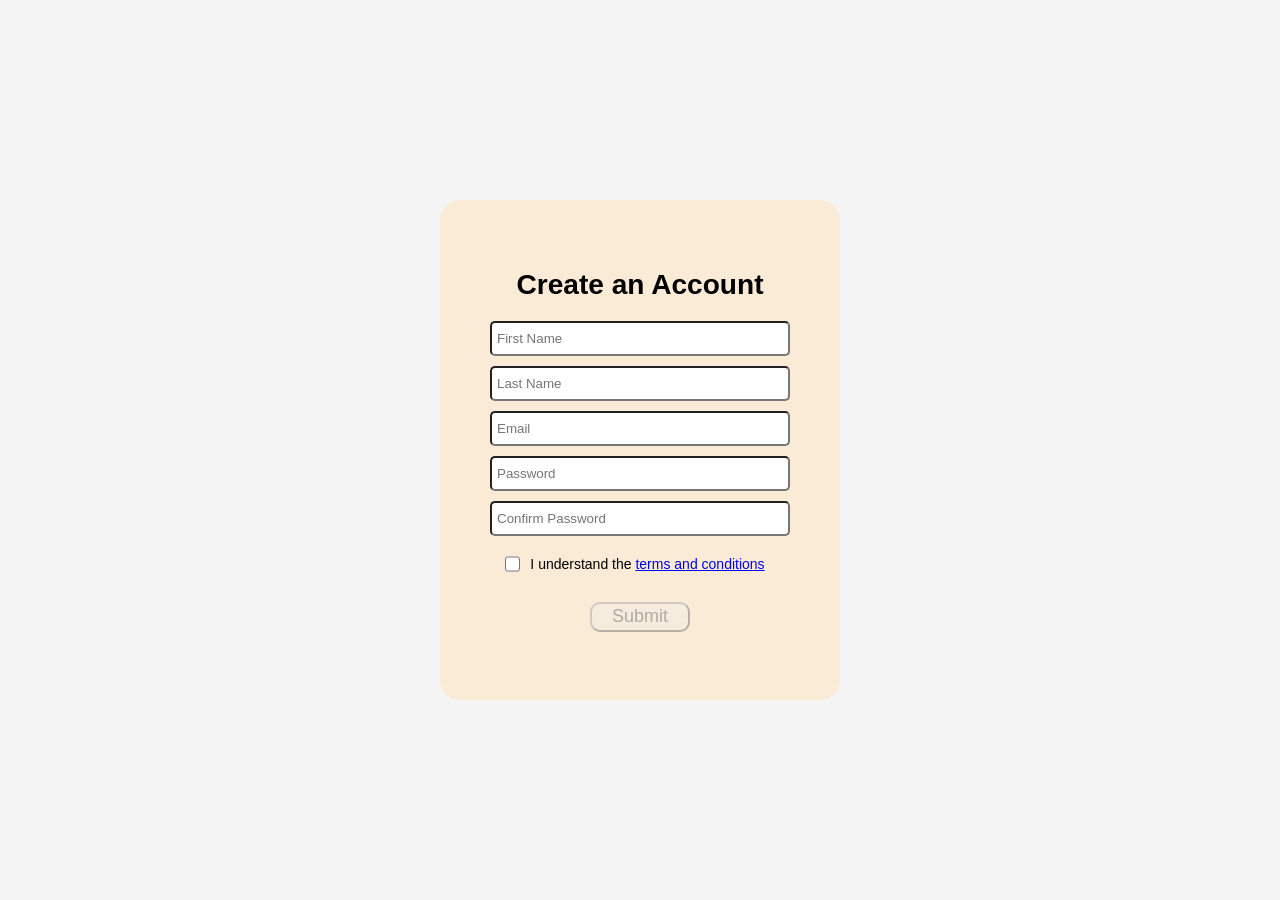
<file: index.html>
<!DOCTYPE html>
<html lang="en">
<head>
    <meta charset="UTF-8">
    <meta name="viewport" content="width=device-width, initial-scale=1.0">
    <title>Create an Account</title>
    <link rel="stylesheet" href="style.css">
</head>
<body>
    <div class="reg-container">
        <form action=""  target="_blank" class="reg-form">
            <h3>Create an Account</h3>
            <input type="text" id="fname" class="inputs fNames" placeholder="First Name">
            <input type="text" id="lname" class="inputs lNames" placeholder="Last Name">
            <input 
                type="email" 
                id="email" 
                class="emails inputs" 
                placeholder="Email" 
                autocomplete="on">
            <input type="password" id="password" class="passwords inputs" placeholder="Password">
            <input type="password" id="confirmPassword" class="confirmPasswords inputs" placeholder="Confirm Password">
            <div class="terms">
                <input type="checkbox" id="checkboxed" class="checkbox"><p> I understand the <a href="./termsandconditions.html" target="_blank"> terms and conditions</a></p>
            </div>
            <button class="submit btn" disabled>Submit</button>
        </form>
    </div>
    <script src="script.js"></script>
</body>
</html>
</file>
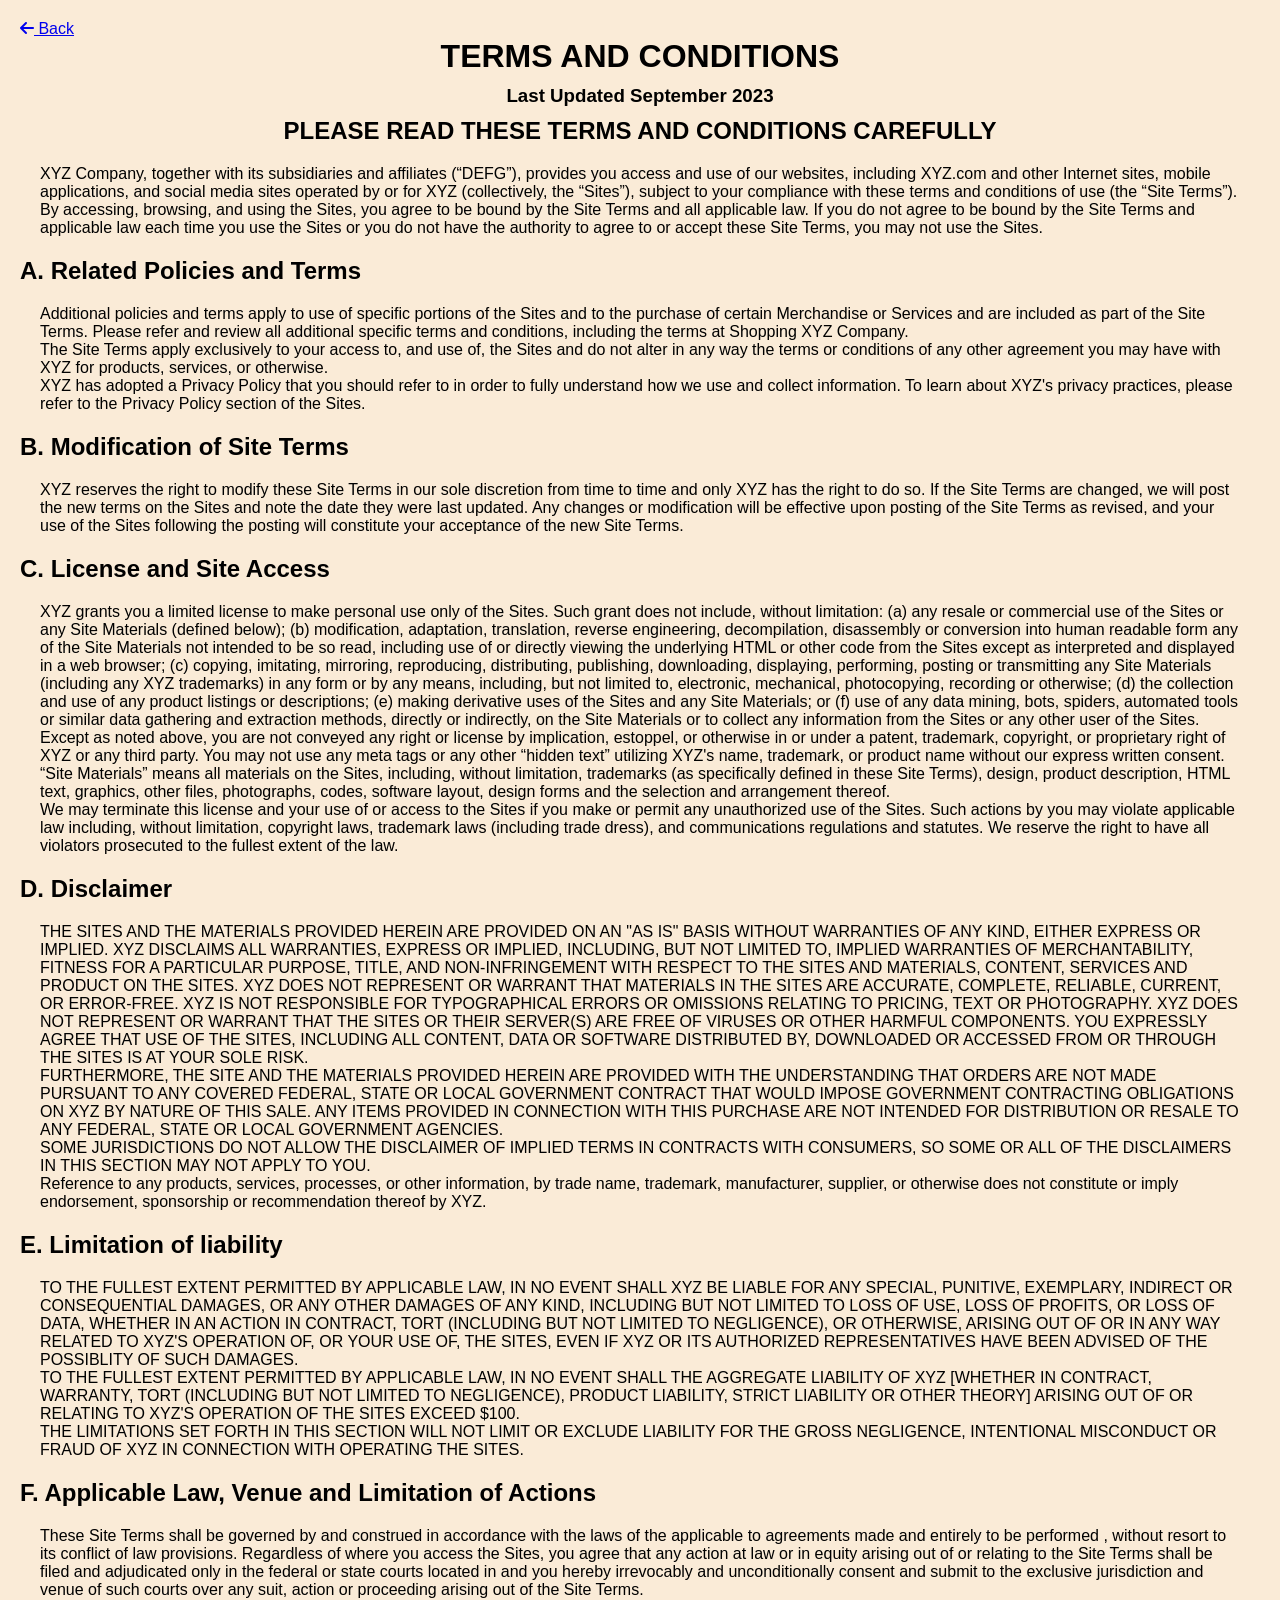
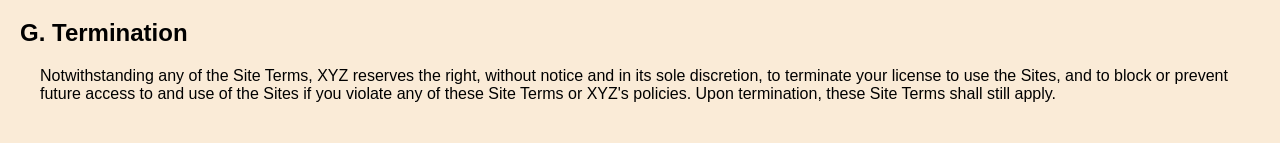
<file: termsandconditions.html>
<!DOCTYPE html>
<html lang="en">
<head>
    <meta charset="UTF-8">
    <meta name="viewport" content="width=device-width, initial-scale=1.0">
    <title>Terms and Conditions</title>
    <link rel="stylesheet" href="style1.css">
   
    <link rel="stylesheet" href="https://cdnjs.cloudflare.com/ajax/libs/font-awesome/6.4.2/css/all.min.css" integrity="sha512-z3gLpd7yknf1YoNbCzqRKc4qyor8gaKU1qmn+CShxbuBusANI9QpRohGBreCFkKxLhei6S9CQXFEbbKuqLg0DA==" crossorigin="anonymous" referrerpolicy="no-referrer" />
</head>
<body>
    <div class="tnc">
        <span><a href="./index.html"><i class="fa-solid fa-arrow-left"></i>  Back</a></span>
        <div class="header">
            <h1>TERMS AND CONDITIONS</h1>
            <h3>Last Updated September 2023</h3>
            <h2>PLEASE READ THESE TERMS AND CONDITIONS CAREFULLY</h2>
            <div class="foreword spacer">
                <p>XYZ Company, together with its subsidiaries and affiliates (“DEFG”), provides you access and use of our websites, including XYZ.com and other Internet sites, mobile applications, and social media sites operated by or for XYZ (collectively, the “Sites”), subject to your compliance with these terms and conditions of use (the “Site Terms”). By accessing, browsing, and using the Sites, you agree to be bound by the Site Terms and all applicable law. If you do not agree to be bound by the Site Terms and applicable law each time you use the Sites or you do not have the authority to agree to or accept these Site Terms, you may not use the Sites.</p>
            </div>
        </div>
        <div class="related-policies-and-terms">
            <h2>A. Related Policies and Terms</h2>
            <div class="spacer">
            <p>Additional policies and terms apply to use of specific portions of the Sites and to the purchase of certain Merchandise or Services and are included as part of the Site Terms. Please refer and review all additional specific terms and conditions, including the terms at Shopping XYZ Company.</p>
            <p>The Site Terms apply exclusively to your access to, and use of, the Sites and do not alter in any way the terms or conditions of any other agreement you may have with XYZ for products, services, or otherwise.</p>
            <p>XYZ has adopted a Privacy Policy that you should refer to in order to fully understand how we use and collect information. To learn about XYZ&#39;s privacy practices, please refer to the Privacy Policy section of the Sites.</p>
            </div>
        </div>
        <div class="modification">
            <h2>B. Modification of Site Terms</h2>
            <div class="spacer">
            <p>XYZ reserves the right to modify these Site Terms in our sole discretion from time to time and only XYZ has the right to do so. If the Site Terms are changed, we will post the new terms on the Sites and note the date they were last updated. Any changes or modification will be effective upon posting of the Site Terms as revised, and your use of the Sites following the posting will constitute your acceptance of the new Site Terms.</p>
            </div>
        </div>
        <div class="license">
            <h2>C. License and Site Access</h2>
            <div class="spacer">
            <p>XYZ grants you a limited license to make personal use only of the Sites. Such grant does not include, without limitation: (a) any resale or commercial use of the Sites or any Site Materials (defined below); (b) modification, adaptation, translation, reverse engineering, decompilation, disassembly or conversion into human readable form any of the Site Materials not intended to be so read, including use of or directly viewing the underlying HTML or other code from the Sites except as interpreted and displayed in a web browser; (c) copying, imitating, mirroring, reproducing, distributing, publishing, downloading, displaying, performing, posting or transmitting any Site Materials (including any XYZ trademarks) in any form or by any means, including, but not limited to, electronic, mechanical, photocopying, recording or otherwise; (d) the collection and use of any product listings or descriptions; (e) making derivative uses of the Sites and any Site Materials; or (f) use of any data mining, bots, spiders, automated tools or similar data gathering and extraction methods, directly or indirectly, on the Site Materials or to collect any information from the Sites or any other user of the Sites. Except as noted above, you are not conveyed any right or license by implication, estoppel, or otherwise in or under a patent, trademark, copyright, or proprietary right of XYZ or any third party. You may not use any meta tags or any other “hidden text” utilizing XYZ&#39;s name, trademark, or product name without our express written consent. “Site Materials” means all materials on the Sites, including, without limitation, trademarks (as specifically defined in these Site Terms), design, product description, HTML text, graphics, other files, photographs, codes, software layout, design forms and the selection and arrangement thereof.</p>
            <p>We may terminate this license and your use of or access to the Sites if you make or permit any unauthorized use of the Sites. Such actions by you may violate applicable law including, without limitation, copyright laws, trademark laws (including trade dress), and communications regulations and statutes. We reserve the right to have all violators prosecuted to the fullest extent of the law.</p>
            </div>
        </div>
        <div class="disclaimer">
            <h2>D. Disclaimer</h2>
            <div class="spacer">
            <p>THE SITES AND THE MATERIALS PROVIDED HEREIN ARE PROVIDED ON AN "AS IS" BASIS WITHOUT WARRANTIES OF ANY KIND, EITHER EXPRESS OR IMPLIED. XYZ DISCLAIMS ALL WARRANTIES, EXPRESS OR IMPLIED, INCLUDING, BUT NOT LIMITED TO, IMPLIED WARRANTIES OF MERCHANTABILITY, FITNESS FOR A PARTICULAR PURPOSE, TITLE, AND NON-INFRINGEMENT WITH RESPECT TO THE SITES AND MATERIALS, CONTENT, SERVICES AND PRODUCT ON THE SITES. XYZ DOES NOT REPRESENT OR WARRANT THAT MATERIALS IN THE SITES ARE ACCURATE, COMPLETE, RELIABLE, CURRENT, OR ERROR-FREE. XYZ IS NOT RESPONSIBLE FOR TYPOGRAPHICAL ERRORS OR OMISSIONS RELATING TO PRICING, TEXT OR PHOTOGRAPHY. XYZ DOES NOT REPRESENT OR WARRANT THAT THE SITES OR THEIR SERVER(S) ARE FREE OF VIRUSES OR OTHER HARMFUL COMPONENTS. YOU EXPRESSLY AGREE THAT USE OF THE SITES, INCLUDING ALL CONTENT, DATA OR SOFTWARE DISTRIBUTED BY, DOWNLOADED OR ACCESSED FROM OR THROUGH THE SITES IS AT YOUR SOLE RISK.</p>
            <p>FURTHERMORE, THE SITE AND THE MATERIALS PROVIDED HEREIN ARE PROVIDED WITH THE UNDERSTANDING THAT ORDERS ARE NOT MADE PURSUANT TO ANY COVERED FEDERAL, STATE OR LOCAL GOVERNMENT CONTRACT THAT WOULD IMPOSE GOVERNMENT CONTRACTING OBLIGATIONS ON XYZ BY NATURE OF THIS SALE. ANY ITEMS PROVIDED IN CONNECTION WITH THIS PURCHASE ARE NOT INTENDED FOR DISTRIBUTION OR RESALE TO ANY FEDERAL, STATE OR LOCAL GOVERNMENT AGENCIES.</p>
            <p>SOME JURISDICTIONS DO NOT ALLOW THE DISCLAIMER OF IMPLIED TERMS IN CONTRACTS WITH CONSUMERS, SO SOME OR ALL OF THE DISCLAIMERS IN THIS SECTION MAY NOT APPLY TO YOU.</p>
            <p>Reference to any products, services, processes, or other information, by trade name, trademark, manufacturer, supplier, or otherwise does not constitute or imply endorsement, sponsorship or recommendation thereof by XYZ.</p>
            </div>
        </div>
        <div class="limitation-of-liability">
            <h2>E. Limitation of liability</h2>
            <div class="spacer">
            <p>TO THE FULLEST EXTENT PERMITTED BY APPLICABLE LAW, IN NO EVENT SHALL XYZ BE LIABLE FOR ANY SPECIAL, PUNITIVE, EXEMPLARY, INDIRECT OR CONSEQUENTIAL DAMAGES, OR ANY OTHER DAMAGES OF ANY KIND, INCLUDING BUT NOT LIMITED TO LOSS OF USE, LOSS OF PROFITS, OR LOSS OF DATA, WHETHER IN AN ACTION IN CONTRACT, TORT (INCLUDING BUT NOT LIMITED TO NEGLIGENCE), OR OTHERWISE, ARISING OUT OF OR IN ANY WAY RELATED TO XYZ&#39;S OPERATION OF, OR YOUR USE OF, THE SITES, EVEN IF XYZ OR ITS AUTHORIZED REPRESENTATIVES HAVE BEEN ADVISED OF THE POSSIBLITY OF SUCH DAMAGES.</p>
            <p>TO THE FULLEST EXTENT PERMITTED BY APPLICABLE LAW, IN NO EVENT SHALL THE AGGREGATE LIABILITY OF XYZ [WHETHER IN CONTRACT, WARRANTY, TORT (INCLUDING BUT NOT LIMITED TO NEGLIGENCE), PRODUCT LIABILITY, STRICT LIABILITY OR OTHER THEORY] ARISING OUT OF OR RELATING TO XYZ&#39;S OPERATION OF THE SITES EXCEED $100.</p>
            <p>THE LIMITATIONS SET FORTH IN THIS SECTION WILL NOT LIMIT OR EXCLUDE LIABILITY FOR THE GROSS NEGLIGENCE, INTENTIONAL MISCONDUCT OR FRAUD OF XYZ IN CONNECTION WITH OPERATING THE SITES.</p>
            </div>
        </div>
        <div class="applicable-law">
            <h2>F. Applicable Law, Venue and Limitation of Actions</h2>
            <div class="spacer">
            <p>These Site Terms shall be governed by and construed in accordance with the laws of the applicable to agreements made and entirely to be performed , without resort to its conflict of law provisions. Regardless of where you access the Sites, you agree that any action at law or in equity arising out of or relating to the Site Terms shall be filed and adjudicated only in the federal or state courts located in and you hereby irrevocably and unconditionally consent and submit to the exclusive jurisdiction and venue of such courts over any suit, action or proceeding arising out of the Site Terms.</p>
            </div>
        </div>
        <div class="termination">
            <h2>G. Termination</h2>
            <div class="spacer">
            <p>Notwithstanding any of the Site Terms, XYZ reserves the right, without notice and in its sole discretion, to terminate your license to use the Sites, and to block or prevent future access to and use of the Sites if you violate any of these Site Terms or XYZ&#39;s policies. Upon termination, these Site Terms shall still apply.</p>
            </div>
        </div>

    </div>
</body>
</html>
</file>
<file: style.css>
*{
    margin: 0;
    padding: 0;
    box-sizing: border-box;
}
body{
    display: flex;
    justify-content: center;
    align-items: center;
    height: 100vh;
    background-color: #f4f4f4;
    font-family: Arial, Helvetica, sans-serif;
    font-size: 1.5rem;
}

.reg-container{
    display: flex;
    flex-direction: column;
    justify-content: center;
    align-items: center;
}

.reg-form{
    display: flex;
    flex-direction: column;
    justify-content: center;
    align-items: center;
    height: 500px;
    width: 400px;
    border-radius: 20px;
    background-color: antiquewhite;
}

h3{
    margin-bottom: 20px;
}

.terms{
    display: flex;
}

p{
    font-size: 14px;
    padding: 10px;
}

.inputs{
    height: 35px;
    width: 300px;
    padding-left: 5px;
    border-radius: 5px;
    margin-bottom: 10px;
}

.checkbox{
    width: 15px;
}

.submit{
    width: 100px;
    height: 30px;
    margin-top: 20px;
    font-size: large;
    border-radius: 10px;
    cursor: pointer;
}
</file>
<file: style1.css>
*{
    padding: 0;
    margin: 0;
    box-sizing: border-box;
}

body{
    font-family: Arial, Helvetica, sans-serif;
    background-color: antiquewhite;
}

.tnc{
    margin: 20px;
}
.header{
    display: flex;
    flex-direction: column;
    justify-content: center;
    align-items: center;
}

.spacer{
    padding: 20px;
}

h3{
    padding: 10px;
}
</file>
